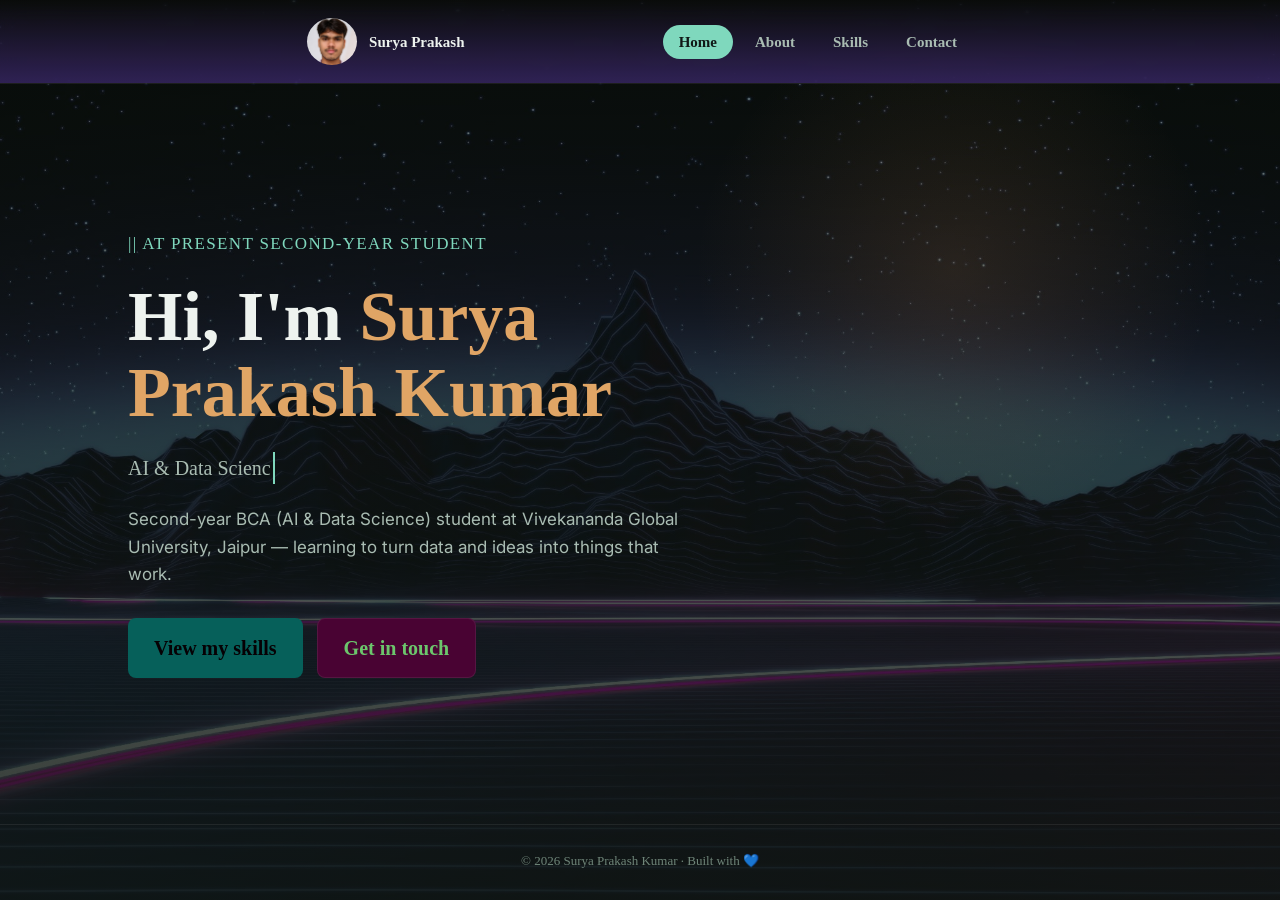
<file: index.html>
<!doctype html>
<html lang="en">
  <head>
    <meta charset="UTF-8" />
    <title>Surya Prakash Kumar | Landing page</title>
    <meta name="viewport" content="width=device-width, initial-scale=1.0" />
    <meta
      name="description"
      content="Surya Prakash Kumar - BCA (AI & Data Science) student at Vivekananda Global University, Jaipur."
    />
    <link
      rel="stylesheet"
      href="https://cdnjs.cloudflare.com/ajax/libs/font-awesome/6.6.0/css/all.min.css"
    />
    <link rel="stylesheet" href="style.css" />
  </head>
  <body>
    <header>
      <nav>
        <a href="index.html" class="brand"
          ><span class="badge"></span> Surya Prakash</a
        >
        <button class="menu-toggle" id="menu-toggle" aria-label="Toggle menu">
          ☰
        </button>
        <ul class="nav-links" id="nav-links">
          <li><a href="index.html" class="active">Home</a></li>
          <li><a href="about.html">About</a></li>
          <li><a href="skills.html">Skills</a></li>
          <li><a href="contact.html">Contact</a></li>
        </ul>
      </nav>
    </header>

    <section class="hero container">
      <span class="eyebrow">|| at present second-year student</span>
      <h1>Hi, I'm <em>Surya Prakash Kumar</em></h1>
      <div class="role-line">
        <span id="typewriter"></span><span class="cursor">&nbsp;</span>
      </div>
      <p class="lede">
        Second-year BCA (AI &amp; Data Science) student at Vivekananda Global
        University, Jaipur — learning to turn data and ideas into things that
        work.
      </p>
      <div class="hero-actions">
        <a href="skills.html" class="btn skills">View my skills</a>
        <a href="contact.html" class="btn touch">Get in touch</a>
      </div>
    </section>

    <footer>© 2026 Surya Prakash Kumar · Built with 💙</footer>
    <script src="script.js"></script>
  </body>
</html>
</file>
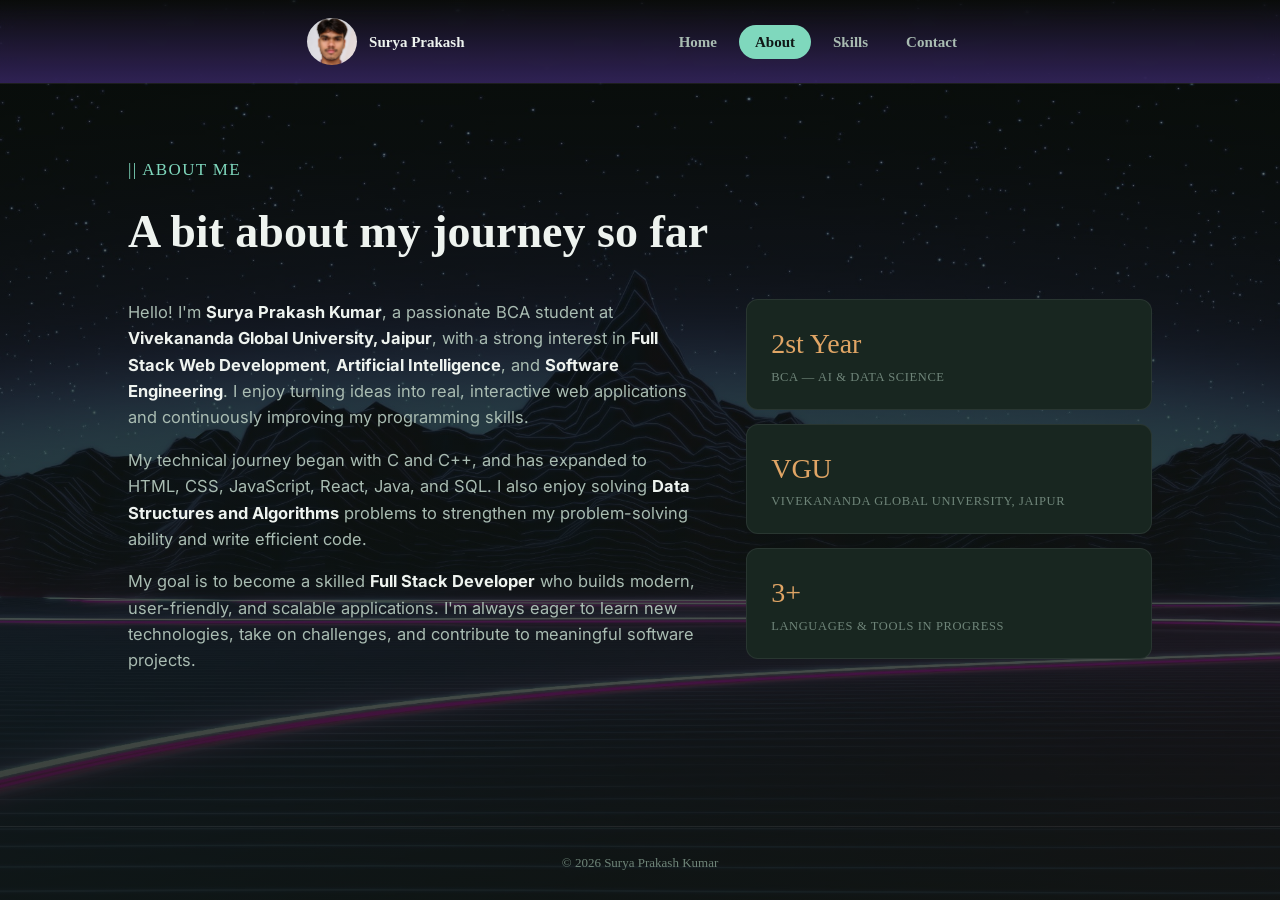
<file: about.html>
<!doctype html>
<html lang="en">
  <head>
    <meta charset="UTF-8" />
    <title>About | Surya Prakash Kumar</title>
    <meta name="viewport" content="width=device-width, initial-scale=1.0" />
    <link rel="stylesheet" href="style.css" />
  </head>
  <body>
    <header>
      <nav>
        <a href="index.html" class="brand"
          ><span class="badge"></span> Surya Prakash</a
        >
        <button class="menu-toggle" id="menu-toggle" aria-label="Toggle menu">
          ☰
        </button>
        <ul class="nav-links" id="nav-links">
          <li><a href="index.html">Home</a></li>
          <li><a href="about.html" class="active">About</a></li>
          <li><a href="skills.html">Skills</a></li>
          <li><a href="contact.html">Contact</a></li>
        </ul>
      </nav>
    </header>

    <section class="page container">
      <span class="eyebrow reveal"> || about me</span>
      <h1 class="reveal">A bit about my journey so far</h1>

      <div class="about-grid">
        <div class="reveal">
          <p>
            Hello! I'm <strong>Surya Prakash Kumar</strong>, a passionate BCA
            student at <strong>Vivekananda Global University, Jaipur</strong>,
            with a strong interest in
            <strong>Full Stack Web Development</strong>,
            <strong>Artificial Intelligence</strong>, and
            <strong>Software Engineering</strong>. I enjoy turning ideas into
            real, interactive web applications and continuously improving my
            programming skills.
          </p>

          <p>
            My technical journey began with C and C++, and has expanded to HTML,
            CSS, JavaScript, React, Java, and SQL. I also enjoy solving
            <strong>Data Structures and Algorithms</strong> problems to
            strengthen my problem-solving ability and write efficient code.
          </p>
          <p>
            My goal is to become a skilled
            <strong>Full Stack Developer</strong> who builds modern,
            user-friendly, and scalable applications. I'm always eager to learn
            new technologies, take on challenges, and contribute to meaningful
            software projects.
          </p>
        </div>
        <div class="reveal">
          <div class="stat-card">
            <div class="num">2st Year</div>
            <div class="lbl">BCA — AI &amp; Data Science</div>
          </div>
          <div class="stat-card">
            <div class="num">VGU</div>
            <div class="lbl">Vivekananda Global University, Jaipur</div>
          </div>
          <div class="stat-card">
            <div class="num">3+</div>
            <div class="lbl">Languages &amp; tools in progress</div>
          </div>
        </div>
      </div>
    </section>

    <footer>© 2026 Surya Prakash Kumar</footer>
    <script src="script.js"></script>
  </body>
</html>
</file>
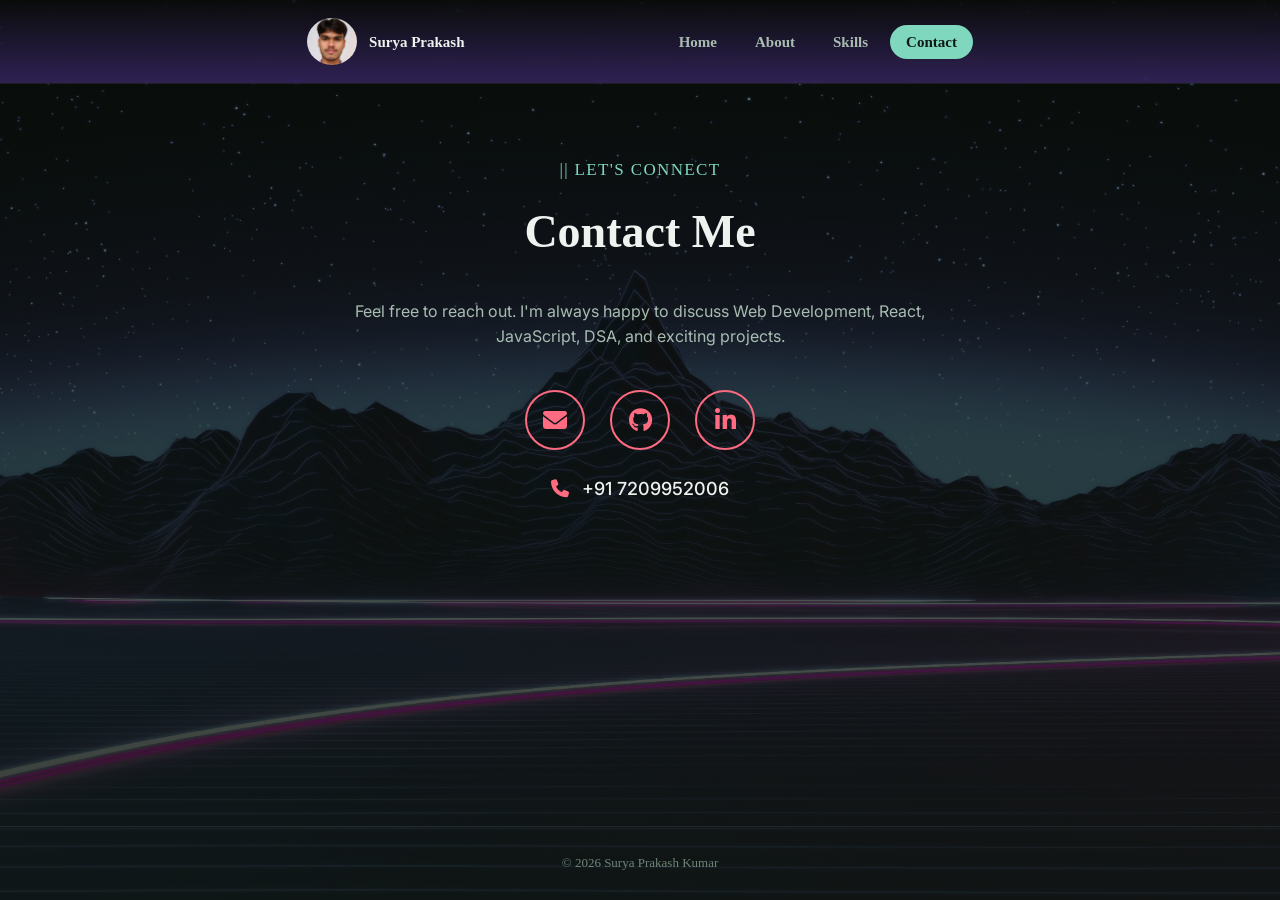
<file: contact.html>
<!doctype html>
<html lang="en">
  <head>
    <meta charset="UTF-8" />
    <title>Contact | Surya Prakash Kumar</title>
    <meta name="viewport" content="width=device-width, initial-scale=1.0" />
    <link rel="stylesheet" href="style.css" />

    <link
      rel="stylesheet"
      href="https://cdnjs.cloudflare.com/ajax/libs/font-awesome/6.7.2/css/all.min.css"
    />
  </head>

  <body>
    <header>
      <nav>
        <a href="index.html" class="brand">
          <span class="badge"></span> Surya Prakash
        </a>

        <button class="menu-toggle" id="menu-toggle">☰</button>

        <ul class="nav-links" id="nav-links">
          <li><a href="index.html">Home</a></li>
          <li><a href="about.html">About</a></li>
          <li><a href="skills.html">Skills</a></li>
          <li><a href="contact.html" class="active">Contact</a></li>
        </ul>
      </nav>
    </header>

    <section class="page container">
      <span class="eyebrow con">|| Let's Connect</span>

      <h1 class="con">Contact Me</h1>

      <p class="reveal contact-text">
        Feel free to reach out. I'm always happy to discuss Web Development,
        React, JavaScript, DSA, and exciting projects.
      </p>

      <div class="social-links">
        <a href="mailto:suryaprakash.never@gmail.com" title="Email">
          <i class="fa-solid fa-envelope"></i>
        </a>

        <a
          href="https://github.com/surya42prakash"
          target="_blank"
          title="GitHub"
        >
          <i class="fa-brands fa-github"></i>
        </a>

        <a
          href="https://www.linkedin.com/in/surya-prakash-476995381"
          target="_blank"
          title="LinkedIn"
        >
          <i class="fa-brands fa-linkedin-in"></i>
        </a>
      </div>
      <div class="contact-info">
        <a href="tel:+917209952006">
          <i class="fa-solid fa-phone"></i> +91 7209952006
        </a>
      </div>
    </section>

    <footer>© 2026 Surya Prakash Kumar</footer>

    <script src="script.js"></script>
  </body>
</html>
</file>
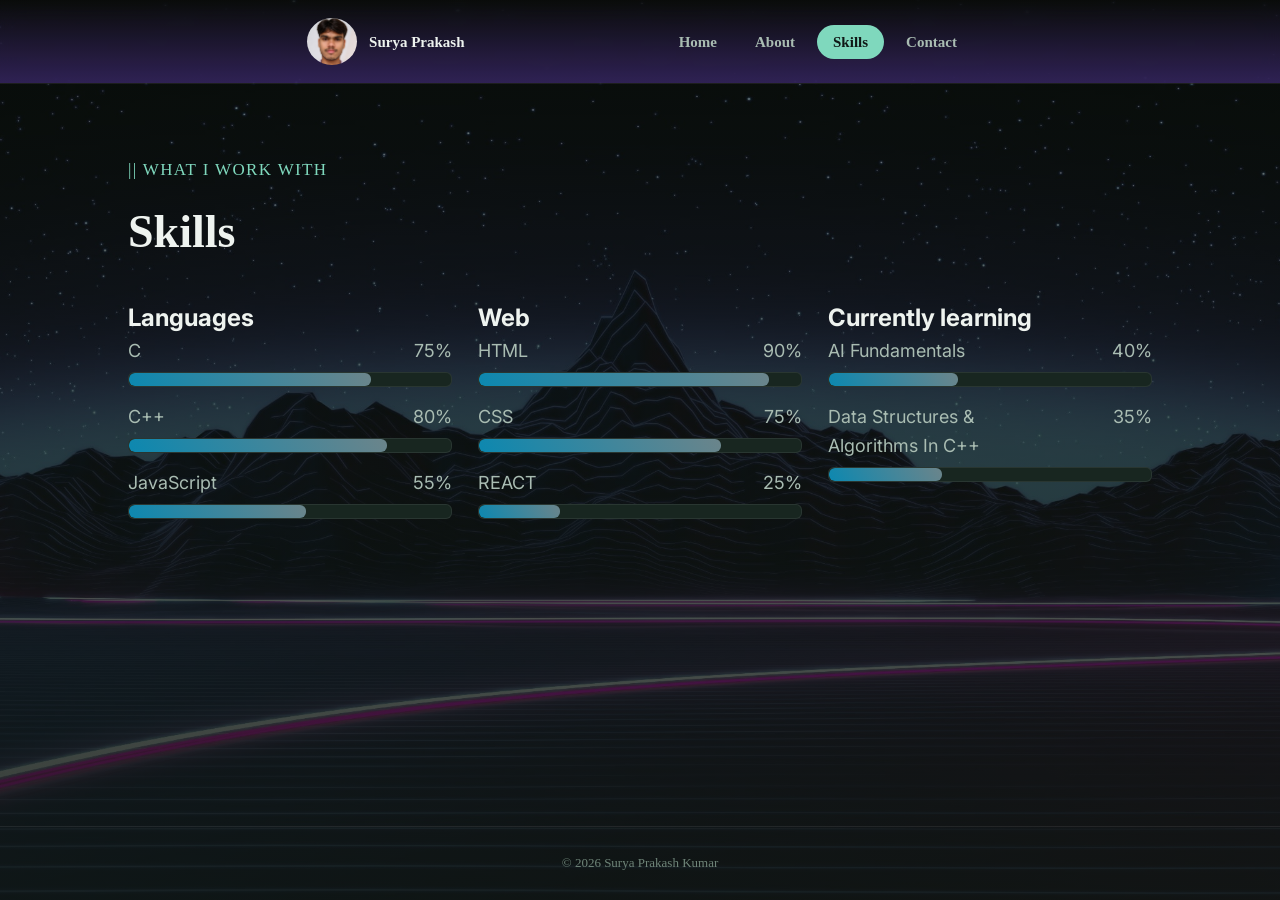
<file: skills.html>
<!doctype html>
<html lang="en">
  <head>
    <meta charset="UTF-8" />
    <title>Skills | Surya Prakash Kumar</title>
    <meta name="viewport" content="width=device-width, initial-scale=1.0" />
    <link rel="stylesheet" href="style.css" />
  </head>
  <body>
    <header>
      <nav>
        <a href="index.html" class="brand"
          ><span class="badge"></span> Surya Prakash</a
        >
        <button class="menu-toggle" id="menu-toggle" aria-label="Toggle menu">
          ☰
        </button>
        <ul class="nav-links" id="nav-links">
          <li><a href="index.html">Home</a></li>
          <li><a href="about.html">About</a></li>
          <li><a href="skills.html" class="active">Skills</a></li>
          <li><a href="contact.html">Contact</a></li>
        </ul>
      </nav>
    </header>

    <section class="page container">
      <span class="eyebrow reveal">|| what I work with</span>
      <h1 class="reveal">Skills</h1>

      <div class="skill-groups reveal">
        <div class="skill-group">
          <h2>Languages</h2>
          <div class="bar-row">
            <div class="bar-top"><span>C</span><span>75%</span></div>
            <div class="bar-track">
              <div class="bar-fill" data-width="75"></div>
            </div>
          </div>
          <div class="bar-row">
            <div class="bar-top"><span>C++</span><span>80%</span></div>
            <div class="bar-track">
              <div class="bar-fill" data-width="80"></div>
            </div>
          </div>
          <div class="bar-row">
            <div class="bar-top"><span>JavaScript</span><span>55%</span></div>
            <div class="bar-track">
              <div class="bar-fill" data-width="55"></div>
            </div>
          </div>
        </div>
        <div class="skill-group">
          <h2>Web</h2>
          <div class="bar-row">
            <div class="bar-top"><span>HTML</span><span>90%</span></div>
            <div class="bar-track">
              <div class="bar-fill" data-width="90"></div>
            </div>
          </div>
          <div class="bar-row">
            <div class="bar-top"><span>CSS</span><span>75%</span></div>
            <div class="bar-track">
              <div class="bar-fill" data-width="75"></div>
            </div>
          </div>
          <div class="bar-row">
            <div class="bar-top"><span>REACT</span><span>25%</span></div>
            <div class="bar-track">
              <div class="bar-fill" data-width="25"></div>
            </div>
          </div>
        </div>
        <div class="skill-group">
          <h2>Currently learning</h2>
          <div class="bar-row">
            <div class="bar-top">
              <span>AI Fundamentals</span><span>40%</span>
            </div>
            <div class="bar-track">
              <div class="bar-fill" data-width="40"></div>
            </div>
          </div>
          <div class="bar-row">
            <div class="bar-top">
              <span
                >Data Structures & <br />
                Algorithms In C++</span
              ><span>35%</span>
            </div>
            <div class="bar-track">
              <div class="bar-fill" data-width="35"></div>
            </div>
          </div>
        </div>
      </div>
    </section>

    <footer>© 2026 Surya Prakash Kumar</footer>
    <script src="script.js"></script>
  </body>
</html>
</file>
<file: style.css>
@import url('https://fonts.googleapis.com/css2?family=Fraunces:opsz,wght@9..144,500;9..144,600;9..144,700&family=Inter:wght@400;500;600&family=JetBrains+Mono:wght@400;500;700&display=swap');

:root {
  --bg: #0f1712;
  --bg-soft: #141f19;
  --surface: #182620;
  --surface-hi: #1f3129;
  --text: #eef3ef;
  --text-soft: #a9bcb2;
  --muted: #6f8579;
  --copper: #c98a4b;
  --copper-hi: #e0a565;
  --mint: #7fd8bd;
  --line: rgba(243, 241, 238, 0.08);
  --display: 'ultra-clear sans-serifs';
  --body: 'Inter', sans-serif;
  --mono: 'ultra-clear sans-serifs';
}

* {
  margin: 0;
  padding: 0;
  box-sizing: border-box;
}

html {
  scroll-behavior: smooth;
  overflow-y: auto;
}

body {
  background:
    linear-gradient(180deg, rgba(15, 23, 18, 0.55), rgba(15, 23, 18, 0.85)),
    url('background.jpg');
  background-size: cover;
  background-position: center;
  background-attachment: fixed;
  color: var(--text);
  font-family: var(--body);
  line-height: 1.6;
  min-height: 100vh;
  display: flex;
  flex-direction: column;
}

::selection {
  background: var(--copper);
  color: #101816;
}

a {
  color: inherit;
  text-decoration: none;
}

.container {
  max-width: 1080px;
  margin: 0vh 10vw;
  padding: 8vmin 0 10px;
  max-height: 900p;

}

/* NAV */
header {
  position: sticky;
  top: 0;
  left: 0;
  right: 0;
  z-index: 1000;
  background: linear-gradient(180deg, rgba(11, 12, 11, 0.55), rgba(54, 37, 97, 0.85));
  backdrop-filter: blur(10px);
  border-bottom: 1px solid var(--line);
}

nav {
  display: flex;
  align-items: center;
  justify-content: space-around;
  padding: 18px;
  max-width: 100vh;
  margin: 0 auto;
}

.brand {
  display: flex;
  align-items: center;
  gap: 12px;
  font-family: var(--mono);
  font-weight: 700;
  font-size: 15px;
}

.brand .badge {
  width: 50px;
  height: 47px;
  border-radius: 50%;
  background-image: url(my_image.png);
  background-size: cover;
  color: #101816;
  display: flex;
  align-items: center;
  justify-content: center;
  font-family: var(--mono);
  overflow: hidden;
  object-fit: cover;
}

.nav-links {
  display: flex;
  gap: 6px;
  list-style: none;
  font-family: var(--mono);
  font-size: 15px;
  font-weight: bold;
}

.nav-links a {
  padding: 9px 16px;
  border-radius: 20px;
  color: var(--text-soft);
  transition: color .2s ease, background .2s ease;
}

.nav-links a:hover {
  color: var(--text);
}

.nav-links a.active {
  color: #101816;
  background: var(--mint);
  font-weight: 600;
}

.menu-toggle {
  display: none;
  background: none;
  border: none;
  color: var(--text);
  font-size: 22px;
  cursor: pointer;
}

/* HERO index page */
.hero {
  min-height: calc(100vh - 160px);
  display: flex;
  flex-direction: column;
  justify-content: center;
  gap: 22px;
  padding: 60px 0;
  position: relative;
}

.hero::before {
  content: "";
  position: absolute;
  top: -10%;
  right: -6%;
  width: 520px;
  height: 520px;
  background: radial-gradient(circle, rgba(201, 138, 75, 0.14), transparent 70%);
  z-index: -1;
}

.eyebrow {
  font-family: var(--mono);
  font-size: 17px;
  color: var(--mint);
  letter-spacing: 0.08em;
  text-transform: uppercase;
  display: block;
}

.hero h1 {
  font-family: var(--display);
  font-weight: 600;
  font-size: clamp(38px, 6vw, 70px);
  line-height: 1.08;
  max-width: 15ch;
}

.hero h1 em {
  font-style: normal;
  color: var(--copper-hi);
}

.role-line {
  font-family: var(--mono);
  font-size: clamp(16px, 2vw, 20px);
  color: var(--text-soft);
  min-height: 28px;
}

.role-line .cursor {
  display: inline-block;
  width: 2px;
  background: var(--mint);
  margin-left: 2px;
  animation: blink 1s step-start infinite;
}

@keyframes blink {
  50% {
    opacity: 0;
  }
}

.hero p.lede {
  max-width: 52ch;
  color: var(--text-soft);
  font-size: 17px;
}

.hero-actions {
  display: flex;
  gap: 14px;
  margin-top: 8px;
  flex-wrap: wrap;
}

.btn {
  display: inline-flex;
  align-items: center;
  text-decoration: none;
  gap: 8px;
  padding: 13px 26px;
  border-radius: 8px;
  font-family: var(--mono);
  font-size: 20px;
  font-weight: bold;

  transition: transform .2s ease, background .2s ease, border-color .2s ease;
}

.btn.skills {
  background-color: #06605a;
  color: #060004;
  font-weight: bold;
}

.btn.skills:hover {
  transform: translateY(-2px);
  background-color: #022c29;
  color: #e2c9da;
}

.btn.touch {
  border: 1px solid var(--line);
  color: rgb(108, 198, 108);
  background-color: #490333;
}

.btn.touch:hover {
  border-color: var(--mint);
  transform: translateY(-2px);
  background-color: #2c0821;
}

.page {
  padding: 20px 0 -1px;
  flex: 1;
}

.page h1 {
  font-family: var(--display);
  font-weight: 600;
  font-size: clamp(30px, 4vw, 46px);
  margin: 12px 0 30px;
}

.reveal {
  opacity: 0;
  transform: translateY(24px);
  transition: opacity .6s ease, transform .6s ease;
}

.reveal.in {
  opacity: 1;
  transform: none;
}

/* ABOUT */
.about-grid {
  display: grid;
  grid-template-columns: 1.4fr 1fr;
  gap: 50px;
  align-items: start;
}

.about-grid p {
  color: var(--text-soft);
  font-size: 16.5px;
  margin-bottom: 16px;
  max-width: 60ch;
}

.about-grid strong {
  color: var(--text);
}

.stat-card {
  background: var(--surface);
  border: 1px solid var(--line);
  border-radius: 12px;
  padding: 22px 24px;
  margin-bottom: 14px;
}

.stat-card .num {
  font-family: var(--display);
  font-size: 28px;
  color: var(--copper-hi);
}

.stat-card .lbl {
  font-family: var(--mono);
  font-size: 12.5px;
  color: var(--muted);
  text-transform: uppercase;
  letter-spacing: 0.05em;
}

/* SKILLS */
.skill-groups {
  display: grid;
  grid-template-columns: repeat(auto-fit, minmax(260px, 1fr));
  gap: 26px;
}

.skill-group h3 {
  font-family: var(--mono);
  font-size: 18px;
  ;
  color: var(--mint);
  text-transform: uppercase;
  letter-spacing: 0.05em;
  margin-bottom: 16px;
}

.bar-row {
  margin-bottom: 16px;
}

.bar-row .bar-top {
  display: flex;
  justify-content: space-between;
  font-size: 18px;
  margin-bottom: 6px;
  color: var(--text-soft);
}

.bar-track {
  height: 15px;
  background: var(--surface);
  border-radius: 6px;
  overflow: hidden;
  border: 1px solid var(--line);
}

.bar-fill {
  height: 100%;
  width: 0%;
  border-radius: 6px;
  background: linear-gradient(240deg, rgba(127, 155, 164, 0.808), rgba(10, 153, 201, 0.85));
  transition: width 1.1s cubic-bezier(.4, 0, .2, 1);
}

/* CONTACT */
.con {
  display: flex;
  flex-direction: column;
  align-items: center;
  justify-content: center;
  text-align: center;
}

.contact-text {
  color: var(--text-soft);
  max-width: 600px;
  margin: 0 auto 30px;
  text-align: center;
}

.social-links {
  display: flex;
  justify-content: center;
  align-items: center;
  gap: 25px;
  margin-top: 40px;
}

.social-links a {
  width: 60px;
  height: 60px;
  border: 2px solid #ff6b81;
  border-radius: 50%;
  display: flex;
  justify-content: center;
  align-items: center;
  text-decoration: none;
  color: #ff6b81;
  font-size: 24px;
  transition: .3s ease;
}

.social-links a:hover {
  background: #ff6b81;
  color: white;
  transform: translateY(-5px);
  box-shadow: 0 0 20px rgba(255, 107, 129, .5);
}

.contact-info {
  margin-top: 25px;
  text-align: center;
}

.contact-info a {
  text-decoration: none;
  color: var(--text);
  font-size: 18px;
  font-weight: 500;
  transition: .3s;
}

.contact-info i {
  color: #ff6b81;
  margin-right: 8px;
}

.contact-info a:hover {
  color: #ff6b81;
}

footer {
  text-align: center;
  padding: 26px;
  font-family: var(--mono);
  font-size: 13px;
  color: var(--muted);
  border-top: 1px solid var(--line);
}

/* RESPONSIVE */
@media (max-width:820px) {
  .about-grid {
    grid-template-columns: 1fr;
  }
}

@media (max-width:720px) {
  .menu-toggle {
    display: block;
  }

  .nav-links {
    position: absolute;
    top: 100%;
    left: 0;
    right: 0;
    flex-direction: column;
    background: var(--bg-soft);
    border-bottom: 1px solid var(--line);
    padding: 12px 8%;
    display: none;
    gap: 4px;
  }

  .nav-links.active {
    display: flex;
  }

  .nav-links a {
    display: block;
    padding: 12px 14px;
  }

  .page {
    padding: 56px 0 70px;
  }
}

@media (prefers-reduced-motion: reduce) {
  * {
    transition: none !important;
    animation: none !important;
    scroll-behavior: auto !important;
  }
}
</file>
